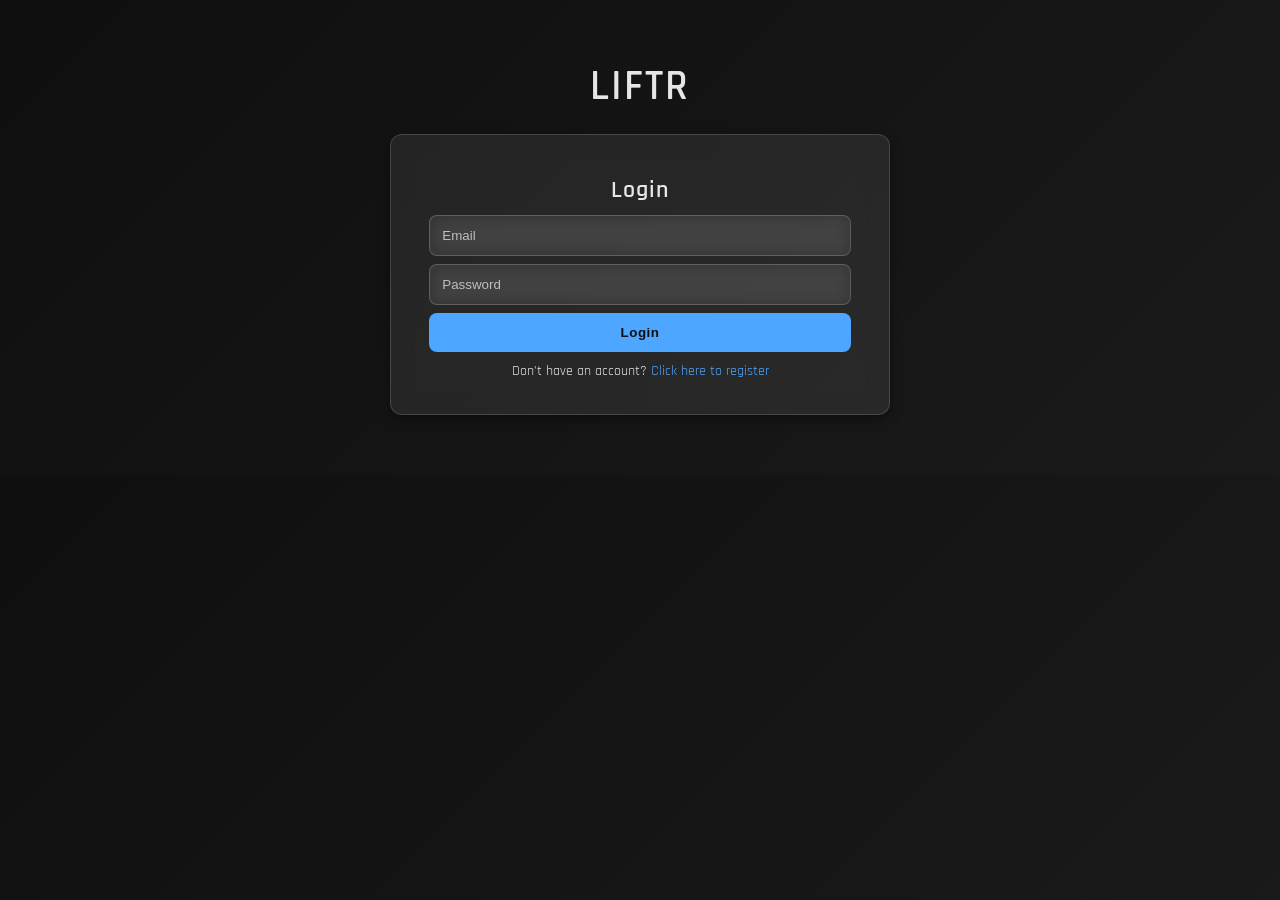
<file: index.html>
<!DOCTYPE html>
<html lang="en">
<head>
  <meta charset="UTF-8">
  <title>GYMTRACKER - Login</title>
  <link rel="stylesheet" href="style.css">
  <meta name="viewport" content="width=device-width, initial-scale=1.0">
  <link rel="apple-touch-icon" href="image.png">
</head>
<body>

  <div class="container">

    <h1 style="font-size: 42px; margin-bottom: 10px; letter-spacing: 2px;">
      LIFTR
    </h1>

    <!-- LOGIN CARD -->
    <div class="card" id="loginCard">
      <h2 style="margin-bottom: 10px;">Login</h2>
      <form id="loginForm">
        <input type="email" id="loginUser" placeholder="Email" required>
        <input type="password" id="loginPass" placeholder="Password" required>

        <button type="submit">Login</button>
      </form>

      <p style="text-align:center; margin-top:10px; font-size:14px;">
        Don’t have an account?
        <span style="color:#4da6ff; cursor:pointer;" onclick="showRegister()">Click here to register</span>
      </p>
    </div>

    <!-- REGISTER CARD (hidden by default) -->
    <div class="card" id="registerCard" style="display:none;">
      <h2 style="margin-bottom: 10px;">Register</h2>
      <form id="registerForm">
        <input type="email" id="regUser" placeholder="Email" required>
        <input type="password" id="regPass" placeholder="Password" required>

        <button type="submit">Create Account</button>
      </form>

      <p style="text-align:center; margin-top:10px; font-size:14px;">
        Already have an account?
        <span style="color:#4da6ff; cursor:pointer;" onclick="showLogin()">Click here to login</span>
      </p>
    </div>

  </div>

  <script src="app.js"></script>

  <script>
    function showRegister() {
      document.getElementById("loginCard").style.display = "none";
      document.getElementById("registerCard").style.display = "block";
    }

    function showLogin() {
      document.getElementById("registerCard").style.display = "none";
      document.getElementById("loginCard").style.display = "block";
    }
  </script>

</body>
</html>
</file>
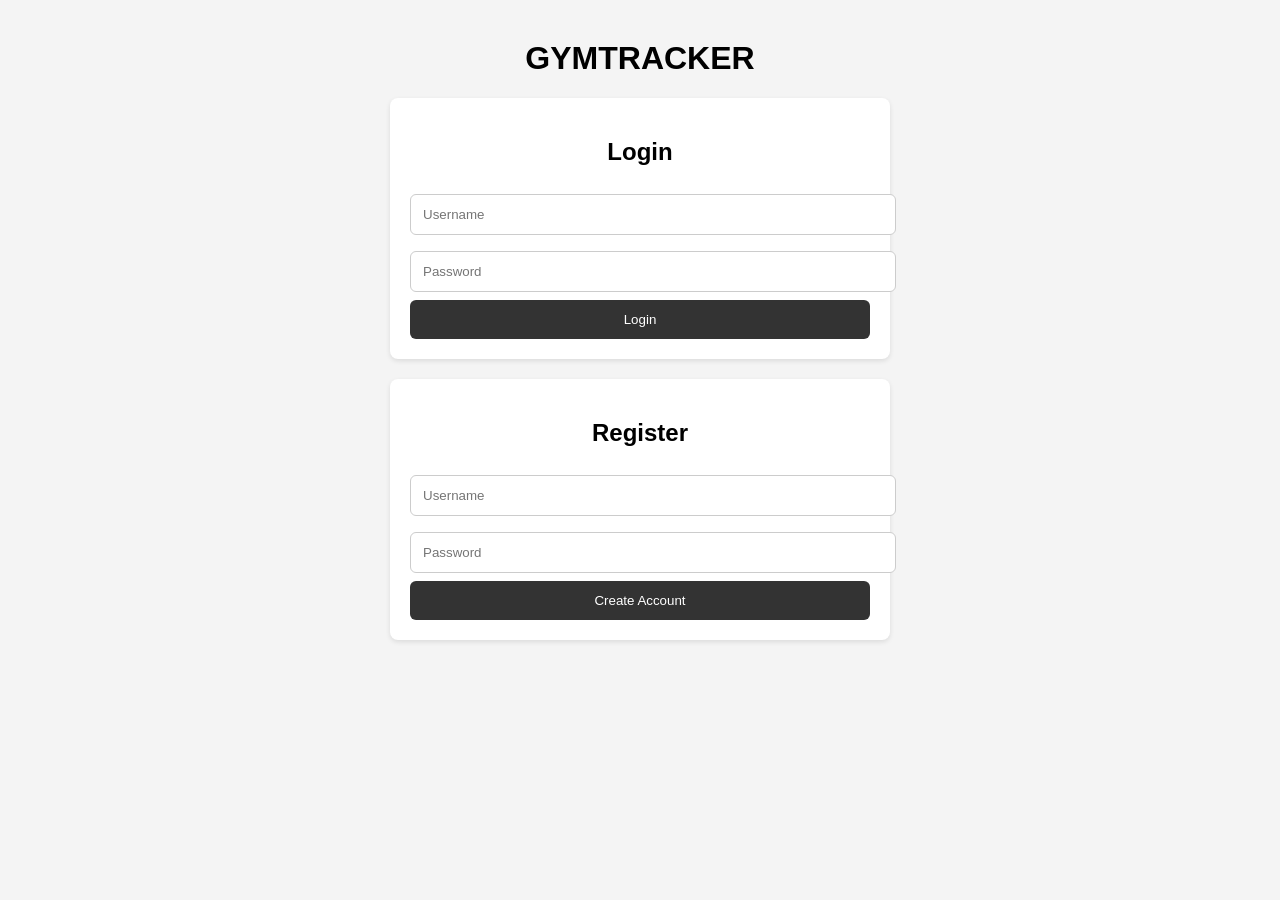
<file: GYMTRACKER-frontend/index.html>
<!DOCTYPE html>
<html lang="en">
<head>
  <meta charset="UTF-8">
  <title>GYMTRACKER - Login</title>
  <link rel="stylesheet" href="style.css">
</head>
<body>

  <div class="container">
    <h1>GYMTRACKER</h1>

    <div class="card">
      <h2>Login</h2>
      <form id="loginForm">
        <input type="text" id="loginUser" placeholder="Username" required>
        <input type="password" id="loginPass" placeholder="Password" required>
        <button type="submit">Login</button>
      </form>
    </div>

    <div class="card">
      <h2>Register</h2>
      <form id="registerForm">
        <input type="text" id="regUser" placeholder="Username" required>
        <input type="password" id="regPass" placeholder="Password" required>
        <button type="submit">Create Account</button>
      </form>
    </div>
  </div>

  <script src="app.js"></script>
</body>
</html>
</file>
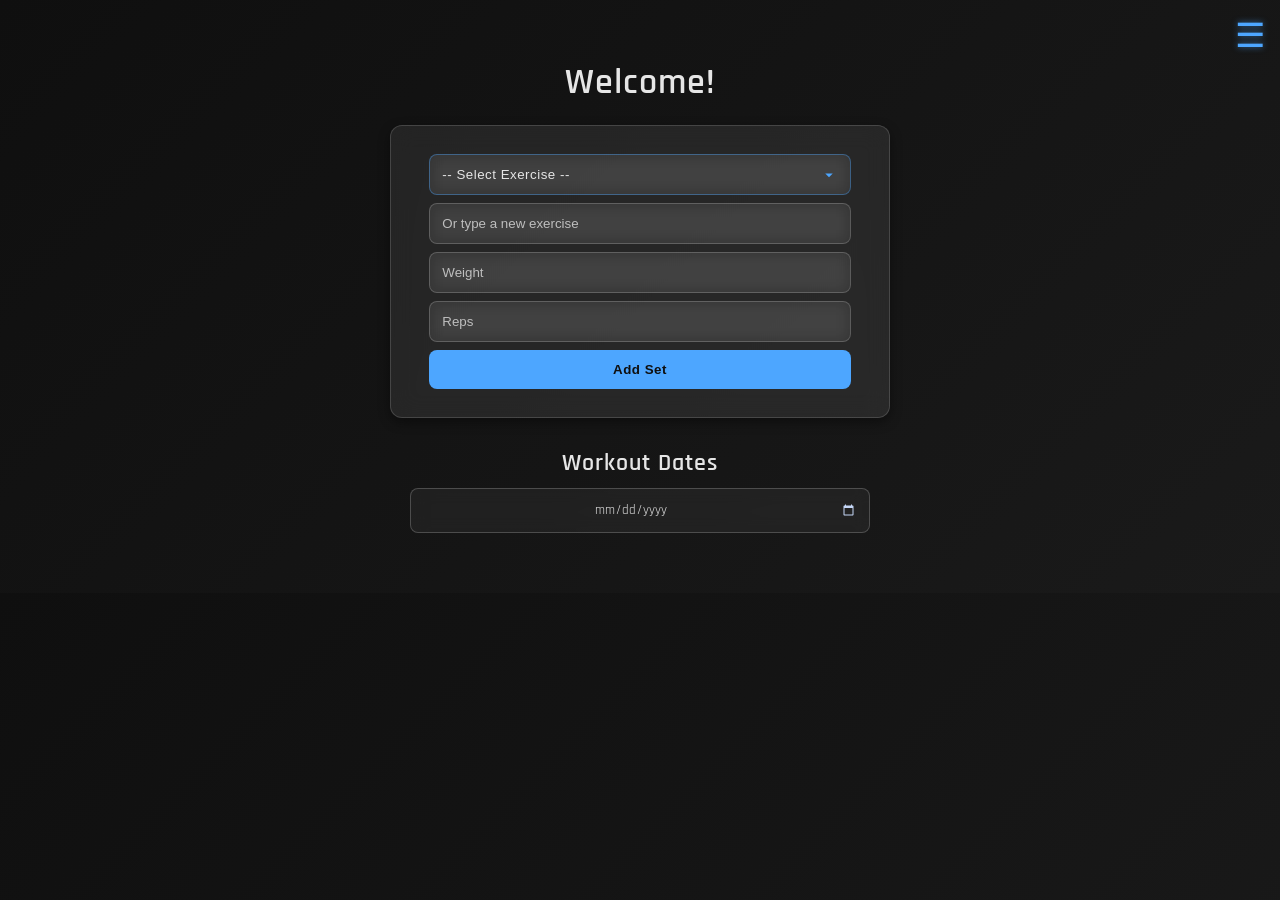
<file: dashboard.html>
<!DOCTYPE html>
<html lang="en">
<head>
  <meta charset="UTF-8">
  <title>Your Workouts</title>
  <link rel="stylesheet" href="style.css">
  <meta name="viewport" content="width=device-width, initial-scale=1.0">
   <link rel="apple-touch-icon" href="image.png">
</head>
<body>

  <!-- Hamburger Menu Icon -->
  <div id="hamburger" class="hamburger">
    ☰
  </div>

  <!-- Slide-Out Menu -->
  <div id="sideMenu" class="side-menu">
    <h3>Menu</h3>
    <ul>
      <li onclick="openPersonalBests()">Personal Bests</li>
      <li onclick="openSettings()">Settings</li>
      <li onclick="logout()">Logout</li>
    </ul>
  </div>

  <div class="container">

    <h1 style="font-size: 36px; margin-bottom: 10px; letter-spacing: 1px;">
      Welcome!
    </h1>

    <form id="exerciseForm" class="card">

      <select id="exerciseSelect">
        <option value="">-- Select Exercise --</option>
      </select>

      <input type="text" id="newExercise" placeholder="Or type a new exercise">

      <input type="number" step="0.01" id="weight" placeholder="Weight" required>
      <input type="number" id="reps" placeholder="Reps" required>

      <button type="submit">Add Set</button>
    </form>

    <!-- Workout Dates Section -->
    <h2 style="margin-top: 30px; margin-bottom: 10px;">
      Workout Dates
    </h2>

    <!-- Date selector for viewing daily workouts -->
    <input type="date" id="viewDate" onchange="viewSelectedDate()">

    <!-- This will show clickable workout dates -->
    <div id="exerciseList"></div>

  </div>

  <script src="app.js"></script>
</body>
</html>
</file>
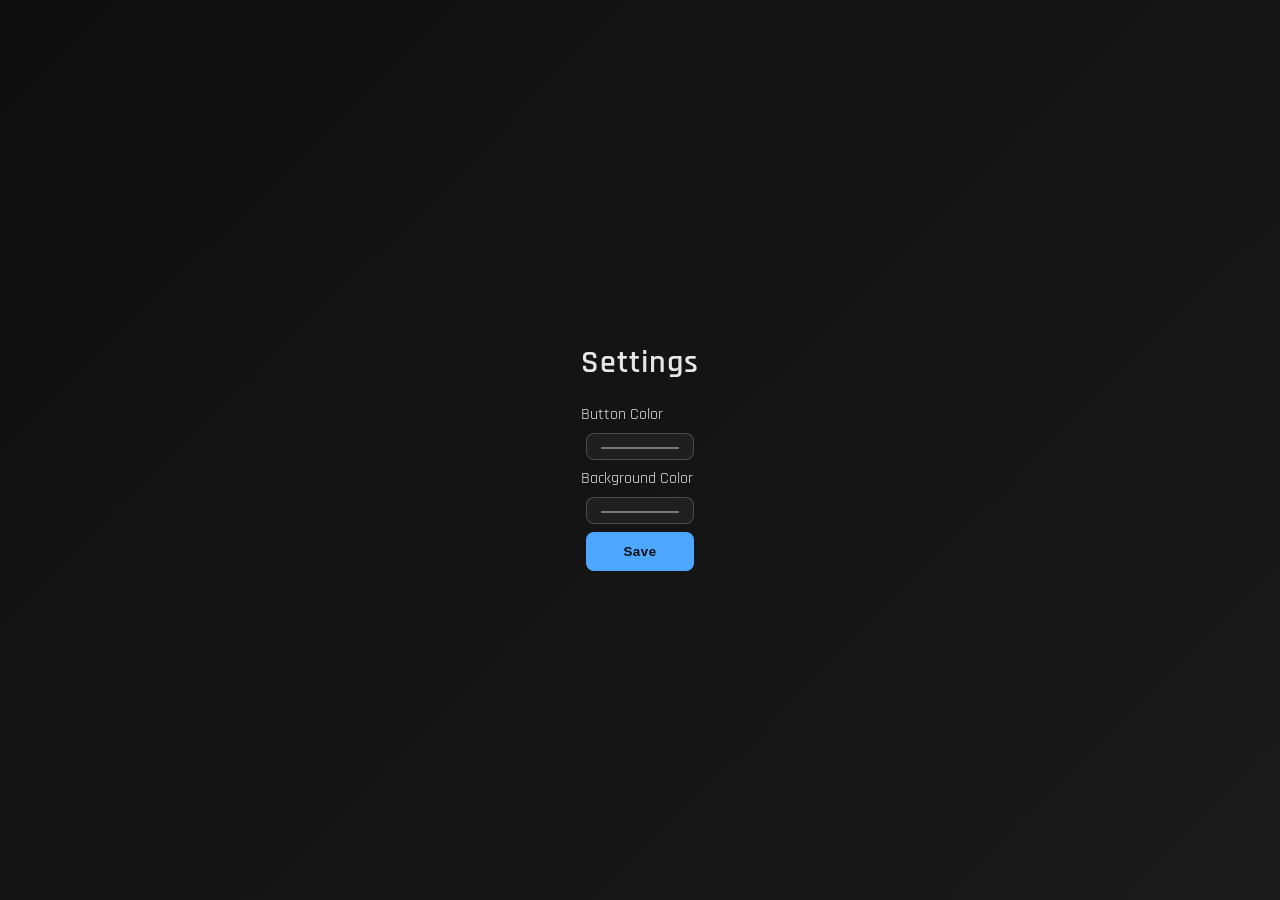
<file: settings.html>
<!DOCTYPE html>
<html lang="en">
<head>
  <meta charset="UTF-8">
  <meta name="viewport" content="width=device-width, initial-scale=1.0">
  <title>Settings</title>
  <link rel="stylesheet" href="style.css">
</head>
<link rel="icon" href="data:,">

<body class="settings-page">

  <!-- FULLSCREEN CENTERING WRAPPER -->
  <div class="settings-wrapper">
    
    <!-- CARD -->
    <div class="settings-card">
      <h1>Settings</h1>

      <label>Button Color</label>
      <input type="color" id="buttonColor">

      <label>Background Color</label>
      <input type="color" id="backgroundColor">

      <button onclick="saveSettings()">Save</button>
    </div>

  </div>

  <script src="settings.js"></script>
</body>
</html>
</file>
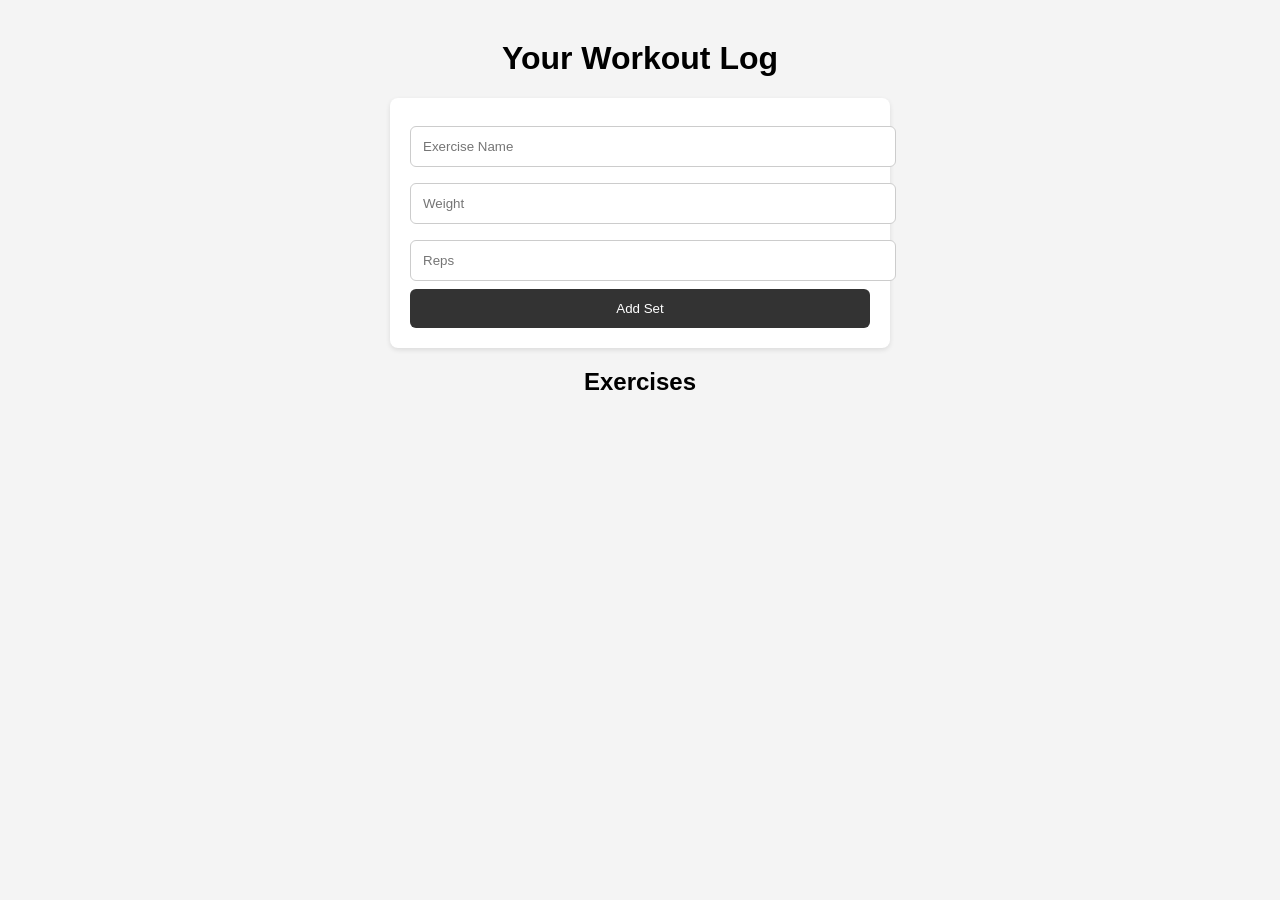
<file: GYMTRACKER-frontend/dashboard.html>
<!DOCTYPE html>
<html lang="en">
<head>
  <meta charset="UTF-8">
  <title>Your Workouts</title>
  <link rel="stylesheet" href="style.css">
</head>
<body>

  <div class="container">
    <h1>Your Workout Log</h1>

    <form id="exerciseForm" class="card">
      <input type="text" id="name" placeholder="Exercise Name" required>
      <input type="number" id="weight" placeholder="Weight" required>
      <input type="number" id="reps" placeholder="Reps" required>
      <button type="submit">Add Set</button>
    </form>

    <h2>Exercises</h2>
    <div id="exerciseList"></div>
  </div>

  <script src="app.js"></script>
</body>
</html>
</file>
<file: style.css>
/* --------------------------------------------- */
/* FONT IMPORT — Techy Rajdhani                  */
/* --------------------------------------------- */
@import url('https://fonts.googleapis.com/css2?family=Rajdhani:wght@300;400;600&display=swap');


/* --------------------------------------------- */
/* GLOBAL STYLING                                */
/* --------------------------------------------- */
body {
  font-family: 'Rajdhani', sans-serif;
  background: linear-gradient(135deg, #0f0f0f, #1a1a1a);
  margin: 0;
  padding: 0;
  color: #e6e6e6;
}

h1, h2 {
  text-align: center;
  font-weight: 600;
  letter-spacing: 1px;
}


/* --------------------------------------------- */
/* MAIN CONTAINER                                */
/* --------------------------------------------- */
.container {
  width: 90%;
  max-width: 500px;
  margin: 60px auto;
  position: relative;
  z-index: 1;
}


/* --------------------------------------------- */
/* FROSTED GLASS CARD                            */
/* --------------------------------------------- */
.card {
  background: rgba(255, 255, 255, 0.08);
  backdrop-filter: blur(12px);
  -webkit-backdrop-filter: blur(12px);
  border: 1px solid rgba(255, 255, 255, 0.15);
  padding: 20px;
  margin: 20px 0;
  border-radius: 12px;
  box-shadow: 0 4px 12px rgba(0,0,0,0.4);
}


/* --------------------------------------------- */
/* INPUTS & SELECTS                              */
/* --------------------------------------------- */
input,
select {
  width: 92%;
  padding: 12px;
  margin: 8px auto;
  display: block;
  border-radius: 8px;
  border: 1px solid rgba(255,255,255,0.2);
  background: rgba(255,255,255,0.05);
  color: #e6e6e6;
  backdrop-filter: blur(8px);
  box-sizing: border-box;
}

input::placeholder {
  color: #bfbfbf;
}

select {
  width: 92% !important;
  appearance: none;
  border: 1px solid rgba(77,166,255,0.4);
  background: rgba(255,255,255,0.05);
  color: #e6e6e6;
  letter-spacing: 0.5px;
  cursor: pointer;

  background-image: url("data:image/svg+xml;utf8,<svg fill='%234da6ff' height='20' viewBox='0 0 24 24' width='20' xmlns='http://www.w3.org/2000/svg'><path d='M7 10l5 5 5-5z'/></svg>");
  background-repeat: no-repeat;
  background-position: right 12px center;
  background-size: 18px;
}

select option {
  background-color: #0f0f0f;
  color: #e6e6e6;
}

select:focus {
  outline: none;
  border-color: #4da6ff;
  box-shadow: 0 0 8px rgba(77,166,255,0.6);
}


/* --------------------------------------------- */
/* BUTTONS                                       */
/* --------------------------------------------- */
button {
  width: 92%;
  padding: 12px;
  background: #4da6ff;
  color: #0f0f0f;
  border: none;
  border-radius: 8px;
  cursor: pointer;
  font-weight: 600;
  letter-spacing: 0.5px;
  transition: 0.2s;
  display: block;
  margin: 8px auto;
  box-sizing: border-box;
}

button:hover {
  background: #6bb8ff;
}


/* --------------------------------------------- */
/* EXERCISE LIST                                 */
/* --------------------------------------------- */
#exerciseList {
  margin-top: 20px;
}


/* --------------------------------------------- */
/* HAMBURGER MENU                                */
/* --------------------------------------------- */
.hamburger {
  position: fixed;
  top: 15px;
  right: 15px;
  font-size: 34px;
  cursor: pointer;
  z-index: 9999;
  color: #4da6ff;
  text-shadow: 0 0 6px rgba(77,166,255,0.6);
  transition: 0.2s;
}

.hamburger.active {
  color: #ffffff;
}


/* --------------------------------------------- */
/* SLIDE-OUT MENU                                */
/* --------------------------------------------- */
.side-menu {
  position: fixed;
  top: 0;
  right: -300px;
  width: 250px;
  height: 100%;
  background: rgba(20, 20, 20, 0.6);
  backdrop-filter: blur(14px);
  -webkit-backdrop-filter: blur(14px);
  border-left: 1px solid rgba(255,255,255,0.15);
  color: white;
  padding: 20px;
  box-shadow: -2px 0 5px rgba(0,0,0,0.4);
  transition: right 0.3s ease;
  z-index: 999;
}

.side-menu.open {
  right: 0;
}

.side-menu h3 {
  margin-top: 0;
  font-weight: 600;
  letter-spacing: 1px;
}

.side-menu ul {
  list-style: none;
  padding: 0;
}

.side-menu li {
  padding: 12px 0;
  cursor: pointer;
  border-bottom: 1px solid rgba(255,255,255,0.15);
  transition: 0.2s;
}

.side-menu li:hover {
  color: #4da6ff;
}


/* --------------------------------------------- */
/* DATE PICKER                                   */
/* --------------------------------------------- */
input[type="date"] {
  width: 92%;
  padding: 12px;
  margin: 8px auto;
  display: block;
  border-radius: 8px;
  border: 1px solid rgba(255,255,255,0.2);
  background: rgba(255,255,255,0.05);
  color: #e6e6e6;
  backdrop-filter: blur(8px);
  box-sizing: border-box;
  font-family: 'Rajdhani', sans-serif;
  text-align: center;
  transition: 0.2s;
}

input[type="date"]::-webkit-calendar-picker-indicator {
  filter: invert(80%) sepia(20%) saturate(300%) hue-rotate(180deg);
  cursor: pointer;
  transition: 0.2s;
}

input[type="date"]:hover {
  border-color: #4da6ff;
  box-shadow: 0 0 6px rgba(77,166,255,0.4);
}


/* --------------------------------------------- */
/* SETTINGS PAGE — TRUE CENTER FIX               */
/* --------------------------------------------- */
.settings-page {
  margin: 0;
  padding: 0;
  width: 100vw;
  height: 100vh;

  display: flex;
  justify-content: center;
  align-items: center;

  position: relative;
}

/* Prevent .container margin from breaking centering */
.settings-page .container {
  margin: 0 !important;
}

/* Extra wrapper to ensure perfect centering */
.settings-center {
  display: flex;
  justify-content: center;
  align-items: center;
  width: 100%;
}
</file>
<file: GYMTRACKER-frontend/style.css>
body {
  font-family: Arial, sans-serif;
  background: #f4f4f4;
  margin: 0;
  padding: 0;
}

.container {
  width: 90%;
  max-width: 500px;
  margin: 40px auto;
}

h1, h2 {
  text-align: center;
}

.card {
  background: white;
  padding: 20px;
  margin: 20px 0;
  border-radius: 8px;
  box-shadow: 0 2px 5px rgba(0,0,0,0.1);
}

input {
  width: 100%;
  padding: 12px;
  margin: 8px 0;
  border-radius: 6px;
  border: 1px solid #ccc;
}

button {
  width: 100%;
  padding: 12px;
  background: #333;
  color: white;
  border: none;
  border-radius: 6px;
  cursor: pointer;
}

button:hover {
  background: #555;
}

#exerciseList {
  margin-top: 20px;
}
</file>
